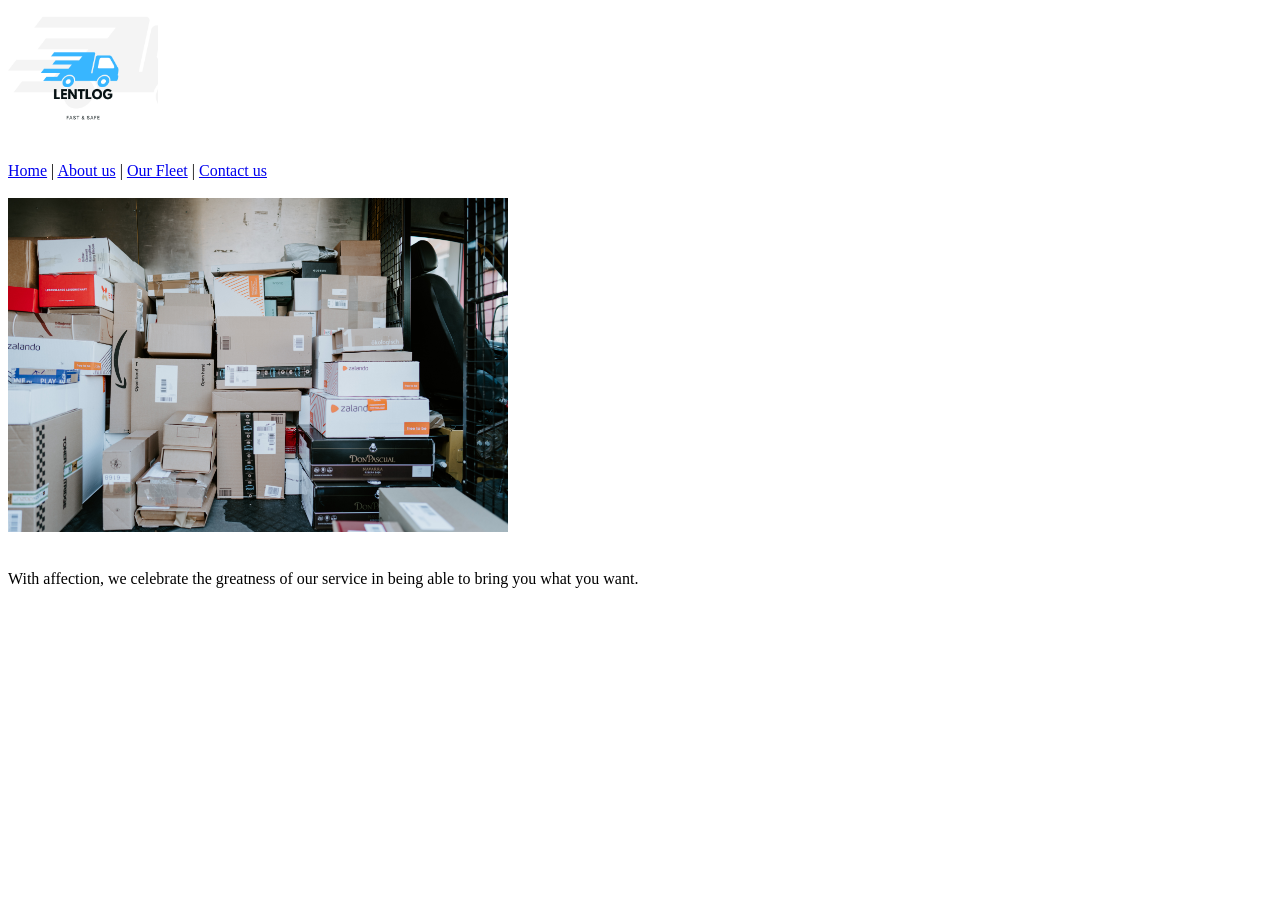
<file: first_project_html5/index.html>
<!DOCTYPE html>
<html>
	<head>
		<meta charset="utf-8">
		<meta name="viewport" content="width=device-width, initial-scale=1">
		<title>HOME - LENTLOG</title>
	</head>
	<body>
		<img src="images/lentlog_logo.png" alt="The company trademark" width="150"><br> 
		<a href="index.html">Home</a> | <a href="about_us.html">About us</a> | <a href="our_fleet.html">Our Fleet</a> | <a href="contact_us.html">Contact us</a><br>
		<br>
		<img src="images/delivery.jpg" width="500"><br>
		<br>
		<p>With affection, we celebrate the greatness of our service in being able to bring you what you want.</p>

	</body>
</html>
<!-- These pages don't have CSS! It is just for practice of pure HTML5! -->
</file>
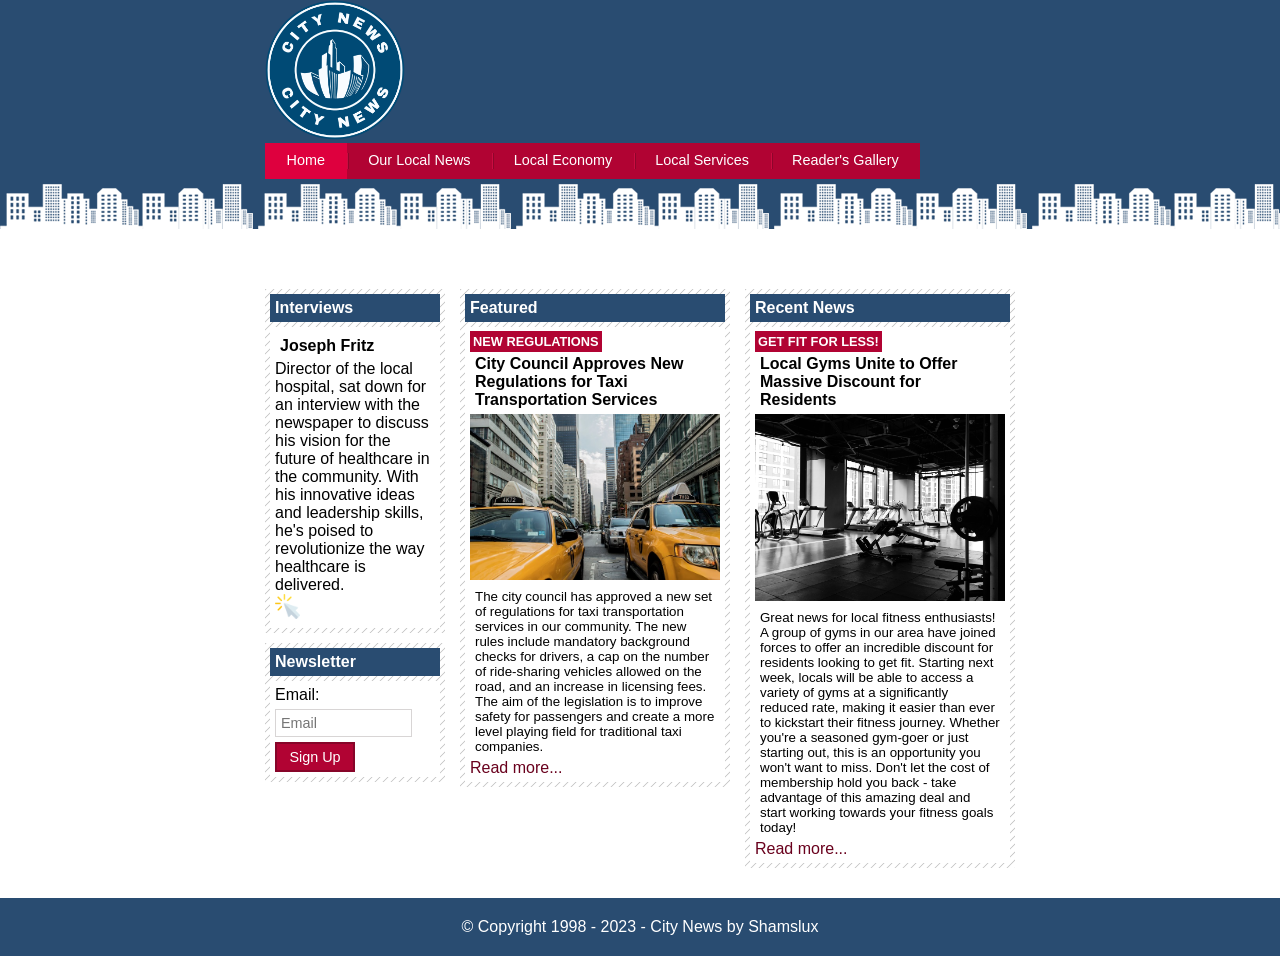
<file: fourth_project_intermediate_html5_css3/index.html>
<!DOCTYPE html>
<html lang="en">

<head>
    <meta charset="UTF-8">
    <meta http-equiv="X-UA-Compatible" content="IE=edge">
    <meta name="viewport" content="width=device-width, initial-scale=1.0">
    <title>City News - Your Local News Website</title>
    <!-- Customized CSS style in a external file! -->
    <link rel="stylesheet" type="text/css" href="css/style.css">
</head>

<body id="three-columns" class="home">
    <div id="main"> <!--Main container begins here-->
        <h1 class="logo">City News</h1>
        <ul id="navigation">
            <li class="first">
                <a id="home" href="index.html">Home</a>
            </li>
            <li>
                <a href="index.html">Our Local News</a>
            </li>
            <li>
                <a href="index.html">Local Economy</a>
            </li>
            <li>
                <a href="index.html">Local Services</a>
            </li>
            <li><a href="index.html">Reader's Gallery</a></li>
        </ul>

        <div id="content"> <!--Content container begins here-->
            <div id="primary-content"> <!--Primary content container begins here-->
                <div class="box">
                    <h2>Featured</h2>
                    <div class="box-content">
                        <h3>New Regulations</h3>
                        <h4>City Council Approves New Regulations for Taxi Transportation Services</h4>
                        <img class="box-img" src="imgs/taxi.jpg" alt="A picture of a number of taxi cars at a street"
                            width="100%">
                        <p>
                            The city council has approved a new set of regulations for taxi transportation services in
                            our community. The new rules
                            include mandatory background checks for drivers, a cap on the number of ride-sharing
                            vehicles allowed on the road, and
                            an increase in licensing fees. The aim of the legislation is to improve safety for
                            passengers and create a more level
                            playing field for traditional taxi companies.
                        </p>
                        <a href="">Read more...</a>
                    </div>
                </div>
            </div> <!--Primary content container ends here-->
            <div id="secondary-content"> <!--Secondary content container begins here-->
                <div class="box">
                    <h2>Recent News</h2>
                    <div class="box-content">
                        <h3>Get Fit for Less!</h3>
                        <h4>Local Gyms Unite to Offer Massive Discount for Residents</h4>
                        <img class="box-img" src="imgs/gym.jpg" alt="A picture of a number of taxi cars at a street"
                            width="100%">
                        <p>
                            Great news for local fitness enthusiasts! A group of gyms in our area have joined forces to
                            offer an incredible discount
                            for residents looking to get fit. Starting next week, locals will be able to access a
                            variety of gyms at a significantly
                            reduced rate, making it easier than ever to kickstart their fitness journey. Whether you're
                            a seasoned gym-goer or just
                            starting out, this is an opportunity you won't want to miss. Don't let the cost of
                            membership hold you back - take
                            advantage of this amazing deal and start working towards your fitness goals today!
                        </p>
                        <a href="">Read more...</a>
                    </div>
                </div>
            </div> <!--Secondary content container ends here-->
            <div id="side-content"> <!--Side content container begins here-->
                <div class="box">
                    <h2>Interviews</h2>
                    <div class="box-content">
                        <a href="">
                            <h4>Joseph Fritz</h4>
                            <p>
                                Director of the local hospital, sat down for an interview with the newspaper to discuss
                                his vision for
                                the future of healthcare in the community. With his innovative ideas and leadership
                                skills, he's poised to revolutionize
                                the way healthcare is delivered.
                            </p>
                            <img src="imgs/click.png" alt="Hand clicking on the box frame" width="25px" height="25px">
                        </a>
                    </div>
                </div>
                <div class="box">
                    <h2>Newsletter</h2>
                    <div class="box-content">
                        <form action="">
                            <div>
                                <label for="email">
                                    Email:
                                </label>
                                <input type="text" name="email" id="email" placeholder="Email">
                            </div>
                            <div>
                                <input class="submit" type="submit" value="Sign Up">
                            </div>
                        </form>
                    </div>
                </div>
            </div> <!--Side content container ends here-->
        </div> <!--Content container ends here-->
    </div> <!--Main container ends here-->
    <div id="footer" style="clear: both;">
        <div id="footer-final">
            &copy; Copyright 1998 - 2023 - City News by Shamslux
        </div>

    </div>

</body>

</html>
</file>
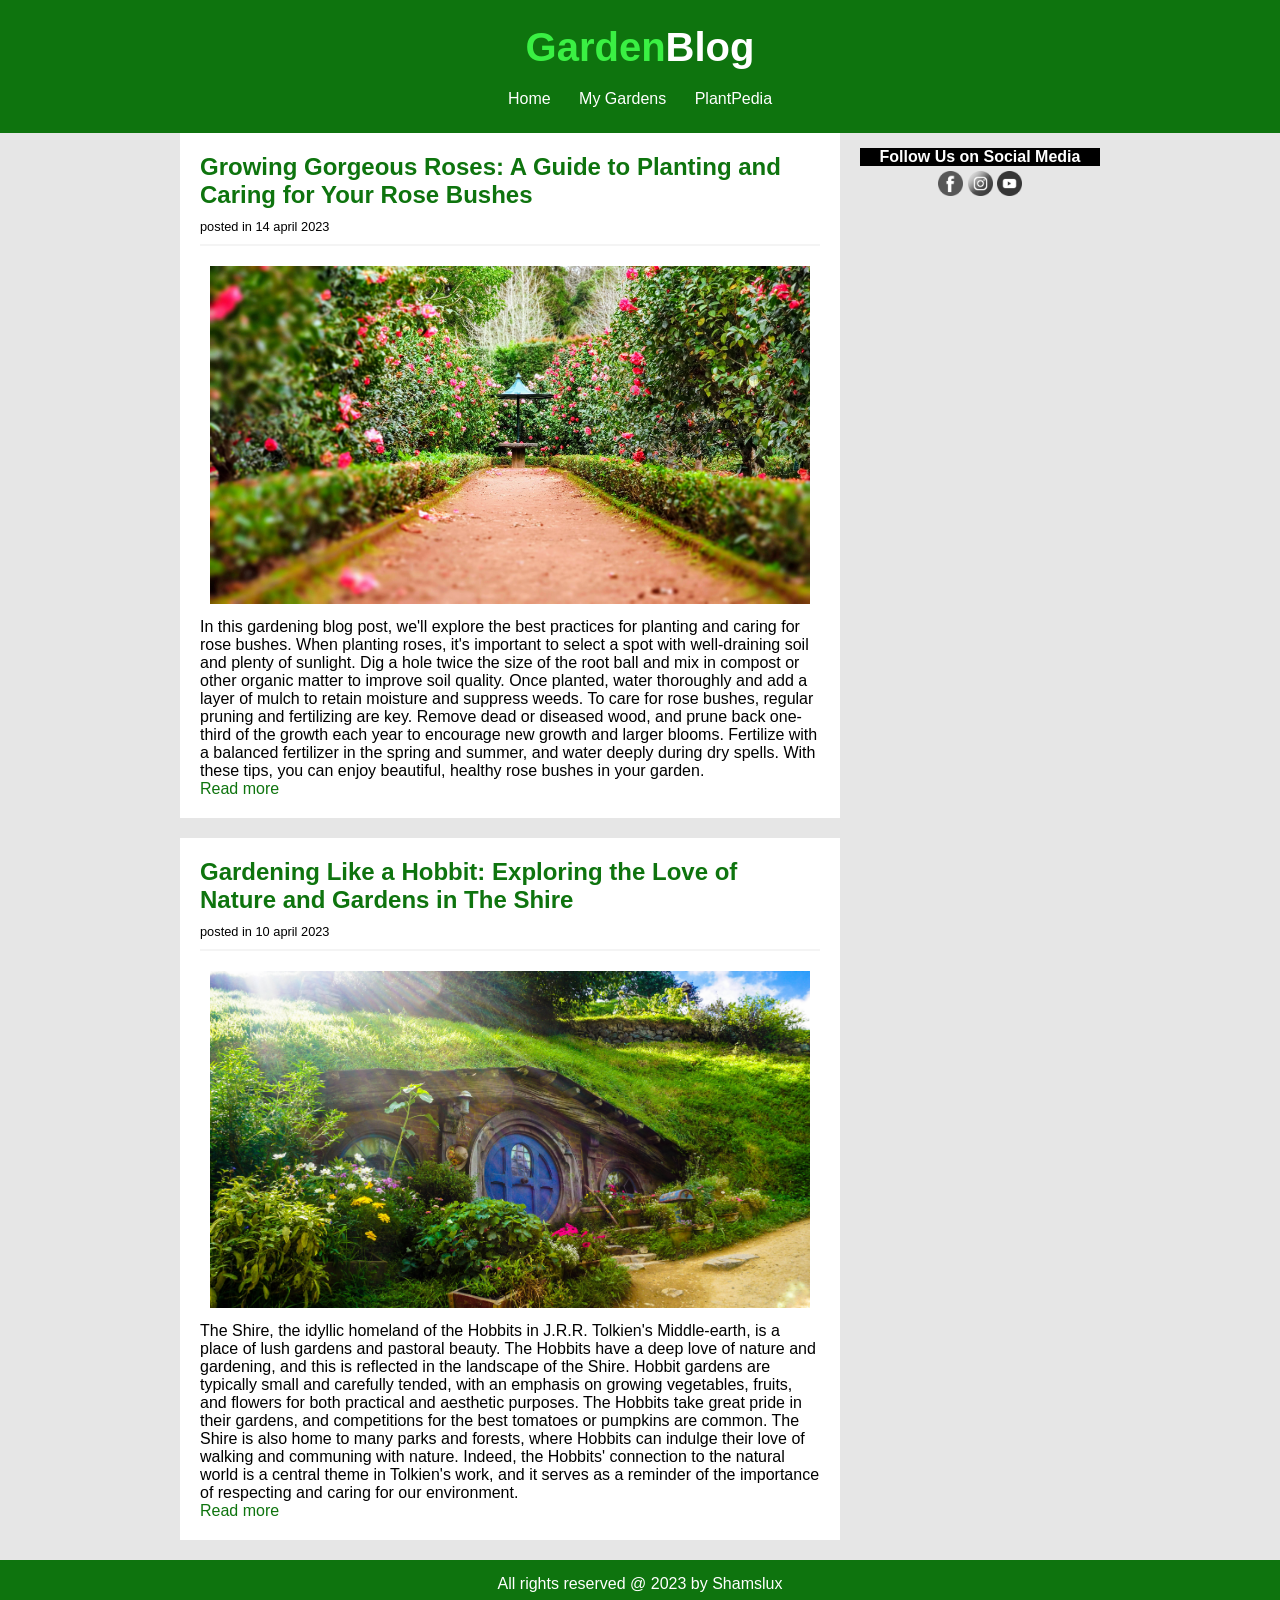
<file: third_project_html5_css/index.html>
<!DOCTYPE html>
<html lang="en">
<head>
    <meta charset="UTF-8">
    <meta http-equiv="X-UA-Compatible" content="IE=edge">
    <meta name="viewport" content="width=device-width, initial-scale=1.0">
    <title>GardenBlog - Main Page</title>
    <link rel="stylesheet" type="text/css" href="css/stylesheet.css">
</head>
<body>
<!-- Content starts here! -->
    <div id="header-area">
        <div id="logo-area">
            <h1>Garden<span class="white">Blog</span></h1>
        </div>
        <div id="menu-area">
            <a href="index.html">Home</a>
            <a href="my-gardens.html">My Gardens</a>
            <a href="plant-pedia.html">PlantPedia</a>
        </div>
    </div>

    <div id="main-area">
        <div id="post-area"> 
            <div class="post"> <!-- Post area starts here! -->
                <h2>Growing Gorgeous Roses: A Guide to Planting and Caring for Your Rose Bushes</h2>
                <span class="post-date">posted in 14 april 2023</span>
                <img src="imgs/roses.jpg" alt="Path with roses" class="post-image">
                <p>
                    In this gardening blog post, we'll explore the best practices for planting and caring for rose bushes. When planting
                    roses, it's important to select a spot with well-draining soil and plenty of sunlight. Dig a hole twice the size of the
                    root ball and mix in compost or other organic matter to improve soil quality. Once planted, water thoroughly and add a
                    layer of mulch to retain moisture and suppress weeds. To care for rose bushes, regular pruning and fertilizing are key.
                    Remove dead or diseased wood, and prune back one-third of the growth each year to encourage new growth and larger
                    blooms. Fertilize with a balanced fertilizer in the spring and summer, and water deeply during dry spells. With these
                    tips, you can enjoy beautiful, healthy rose bushes in your garden.
                </p>
                <a href="">Read more</a> 
            </div> 
            <div class="post"> <!-- Post area ends here! -->
                <h2>Gardening Like a Hobbit: Exploring the Love of Nature and Gardens in The Shire</h2>
                <span class="post-date">posted in 10 april 2023</span>
                <img src="imgs/shire.jpg" alt="The Shire (Hobbit's location)" class="post-image">
                <p>
                    The Shire, the idyllic homeland of the Hobbits in J.R.R. Tolkien's Middle-earth, is a place of lush gardens and pastoral
                    beauty. The Hobbits have a deep love of nature and gardening, and this is reflected in the landscape of the Shire.
                    Hobbit gardens are typically small and carefully tended, with an emphasis on growing vegetables, fruits, and flowers for
                    both practical and aesthetic purposes. The Hobbits take great pride in their gardens, and competitions for the best
                    tomatoes or pumpkins are common. The Shire is also home to many parks and forests, where Hobbits can indulge their love
                    of walking and communing with nature. Indeed, the Hobbits' connection to the natural world is a central theme in
                    Tolkien's work, and it serves as a reminder of the importance of respecting and caring for our environment.
                </p>
                <a href="">Read more</a> 
            </div> <!-- Post area ends here! -->    
        </div>
        <div id="side-menu-area"> <!-- Side menu area starts here! --> 
            <div id="side-menu-content">
                <h4 class="white">Follow Us on Social Media</h4>
                <div id="social-media">
                    <a href="">
                        <img src="imgs/facebook.png" alt="Facebook icon" class="social-media-icons">
                    </a>                      
                    <a href="">
                        <img src="imgs/instagram.png" alt="Instagram icon" class="social-media-icons">
                    </a>                      
                    <a href="">
                        <img src="imgs/youtube.png" alt="YouTube icon" class="social-media-icons">
                    </a>                      
                </div>

            </div> 
        </div> <!-- Side menu area ends here! --> 
<!-- Content starts here! -->        
    </div>
    <div id="footer">
        All rights reserved @ 2023 by Shamslux
    </div>
    
</body>
</html>
</file>
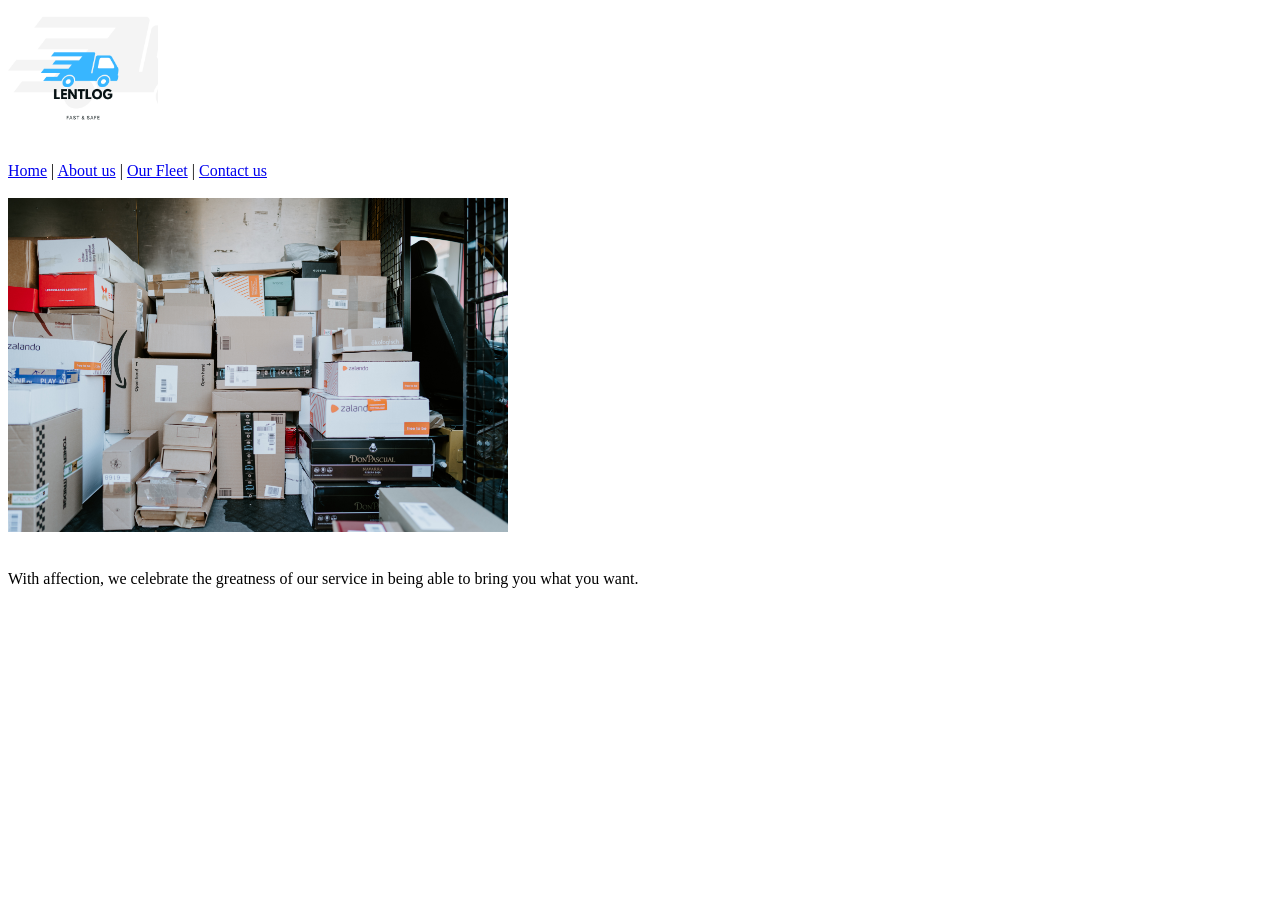
<file: old_repo/Web Projects/first_project_html5/index.html>
<!DOCTYPE html>
<html>
	<head>
		<meta charset="utf-8">
		<meta name="viewport" content="width=device-width, initial-scale=1">
		<title>HOME - LENTLOG</title>
	</head>
	<body>
		<img src="images/lentlog_logo.png" alt="The company trademark" width="150"><br> 
		<a href="index.html">Home</a> | <a href="about_us.html">About us</a> | <a href="our_fleet.html">Our Fleet</a> | <a href="contact_us.html">Contact us</a><br>
		<br>
		<img src="images/delivery.jpg" width="500"><br>
		<br>
		<p>With affection, we celebrate the greatness of our service in being able to bring you what you want.</p>

	</body>
</html>
<!-- These pages don't have CSS! It is just for practice of pure HTML5! -->
</file>
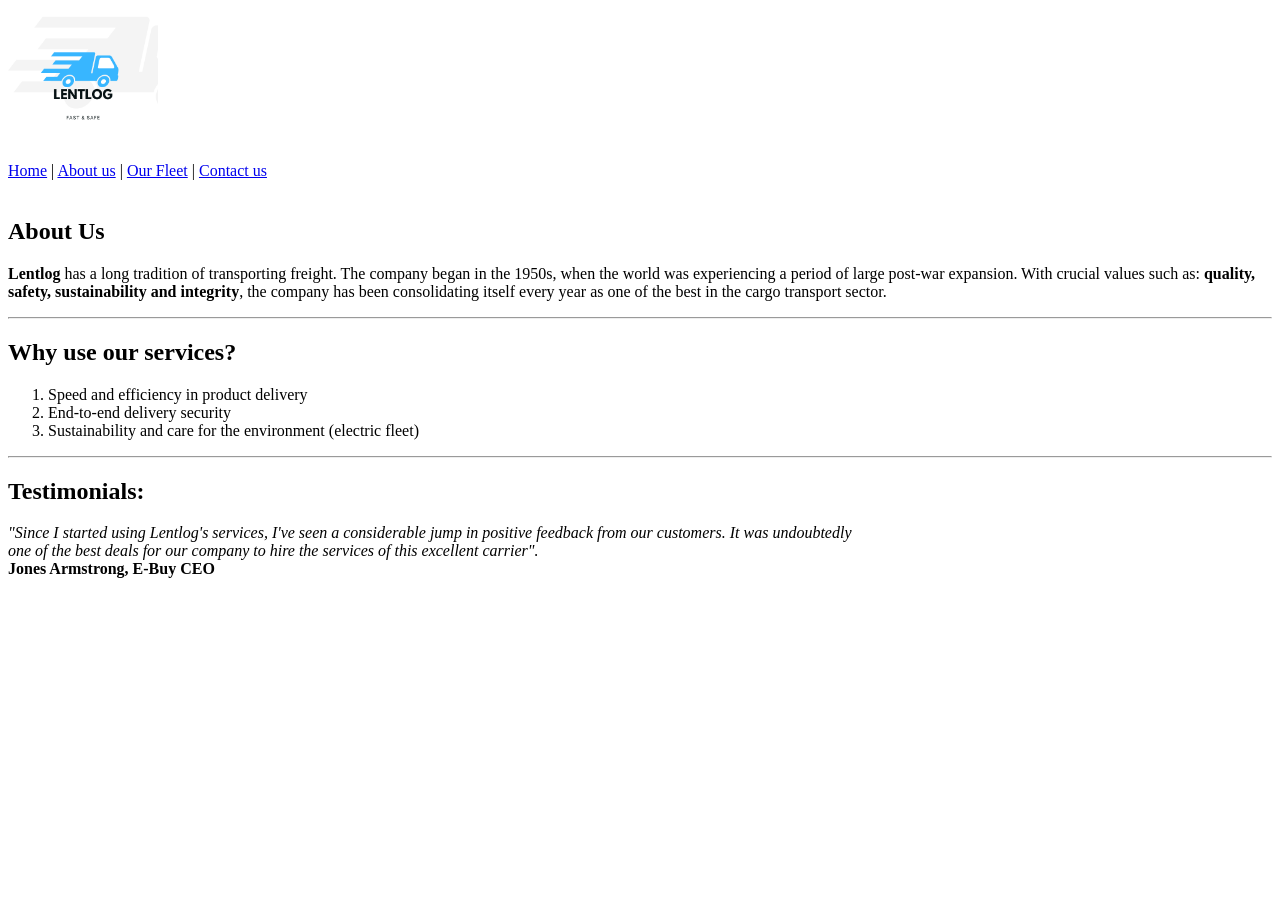
<file: first_project_html5/about_us.html>
<!DOCTYPE html>
<html>
	<head>
		<meta charset="utf-8">
		<meta name="viewport" content="width=device-width, initial-scale=1">
		<title>ABOUT US - LENTLOG</title>
	</head>
	<body>
		<img src="images/lentlog_logo.png" alt="The company trademark" width="150"><br> 
		<a href="index.html">Home</a> | <a href="about_us.html">About us</a> | <a href="our_fleet.html">Our Fleet</a> | <a href="contact_us.html">Contact us</a><br>
		<br>		
		<h2>About Us</h2>
		<p><strong>Lentlog</strong> has a long tradition of transporting freight. The company began in the 1950s, when the world was experiencing a period of large post-war expansion. With crucial values such as: <strong>quality, safety, sustainability and integrity</strong>, the company has been consolidating itself every year as one of the best in the cargo transport sector.</p>

	<hr>
	<h2>Why use our services?</h2>
	<ol>
		<li>Speed and efficiency in product delivery</li>
		<li>End-to-end delivery security</li>
		<li>Sustainability and care for the environment (electric fleet)</li>
	</ol>
	</body>
	<hr>

	<h2>Testimonials:</h2>
	<p><em>"Since I started using Lentlog's services, I've seen a considerable jump in positive feedback from our customers. It was undoubtedly<br> 
	one of the best deals for our company to hire the services of this excellent carrier".</em><br>
	<strong>Jones Armstrong, E-Buy CEO</strong>
	</body>
</html>

<!-- These pages don't have CSS! It is just for practice of pure HTML5! -->
</file>
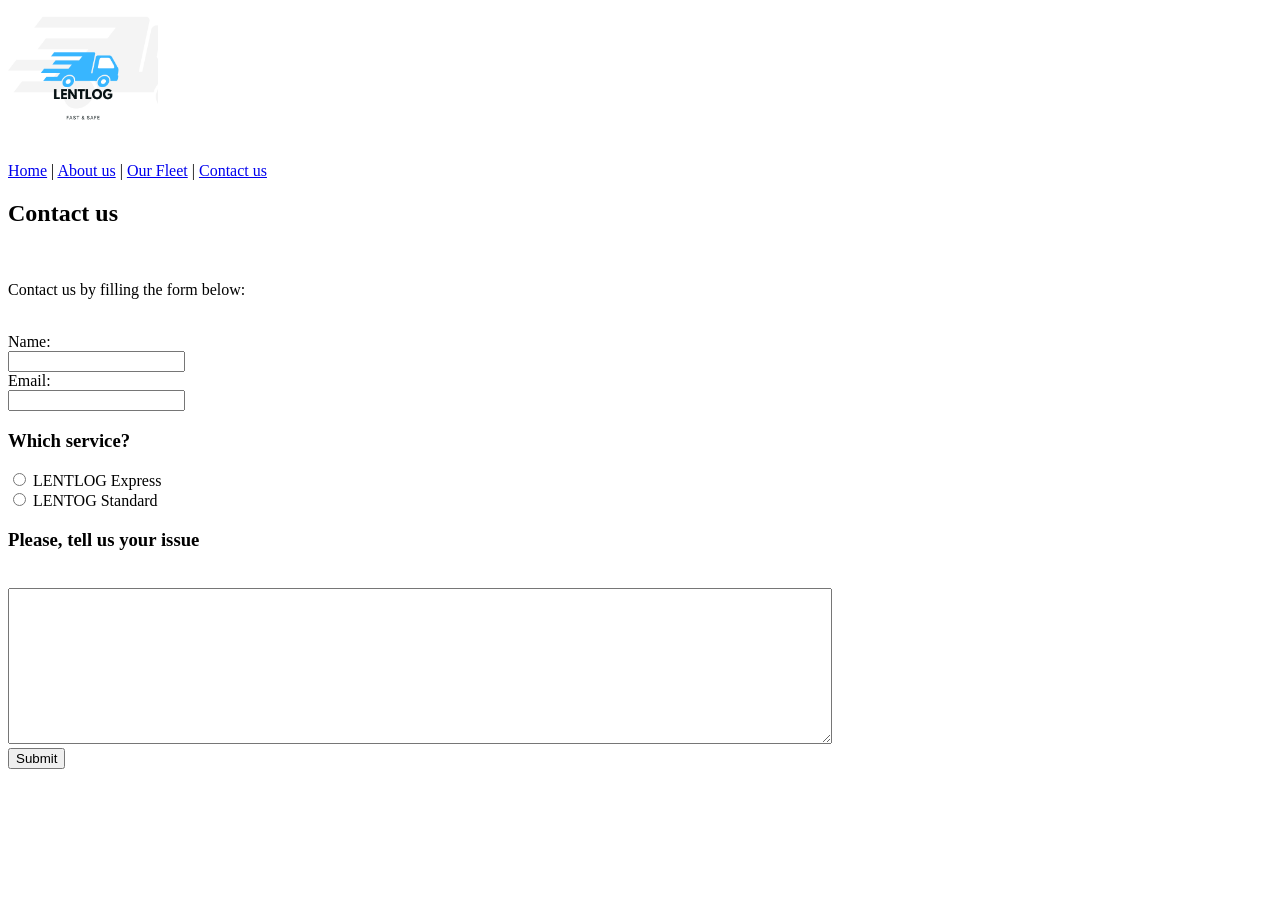
<file: first_project_html5/contact_us.html>
<!DOCTYPE html>
<html>
	<head>
		<meta charset="utf-8">
		<meta name="viewport" content="width=device-width, initial-scale=1">
		<title>CONTACT US - LENTLOG</title>
	</head>
	<body>
		<img src="images/lentlog_logo.png" alt="The company trademark" width="150"><br> 
		<a href="index.html">Home</a> | <a href="about_us.html">About us</a> | <a href="our_fleet.html">Our Fleet</a> | <a href="contact_us.html">Contact us</a><br>

		<h2>Contact us</h2><br>
		<p>Contact us by filling the form below:</p><br>

		<form>
			<label for="name">Name:</label><br>
			<input type="text" name="name"><br>
			<label for="email">Email:</label><br>
			<input type="email" name="email"><br>

			<h3>Which service?</h3>
			<input type="radio" name="service" value="lentlogexpress">
			<label for="lentlogexpress">LENTLOG Express</label><br>
			<input type="radio" name="service" value="lentlogstandard">
			<label for="lentlogstandard">LENTOG Standard</label><br>

			<h3>Please, tell us your issue</h3><br>
			<textarea id="service_issue" name="service_issue" rows="10" cols="100"></textarea><br>

			<input type="submit" name="submit">
		</form>

	</body>
</html>
<!-- These pages don't have CSS! It is just for practice of pure HTML5! -->
</file>
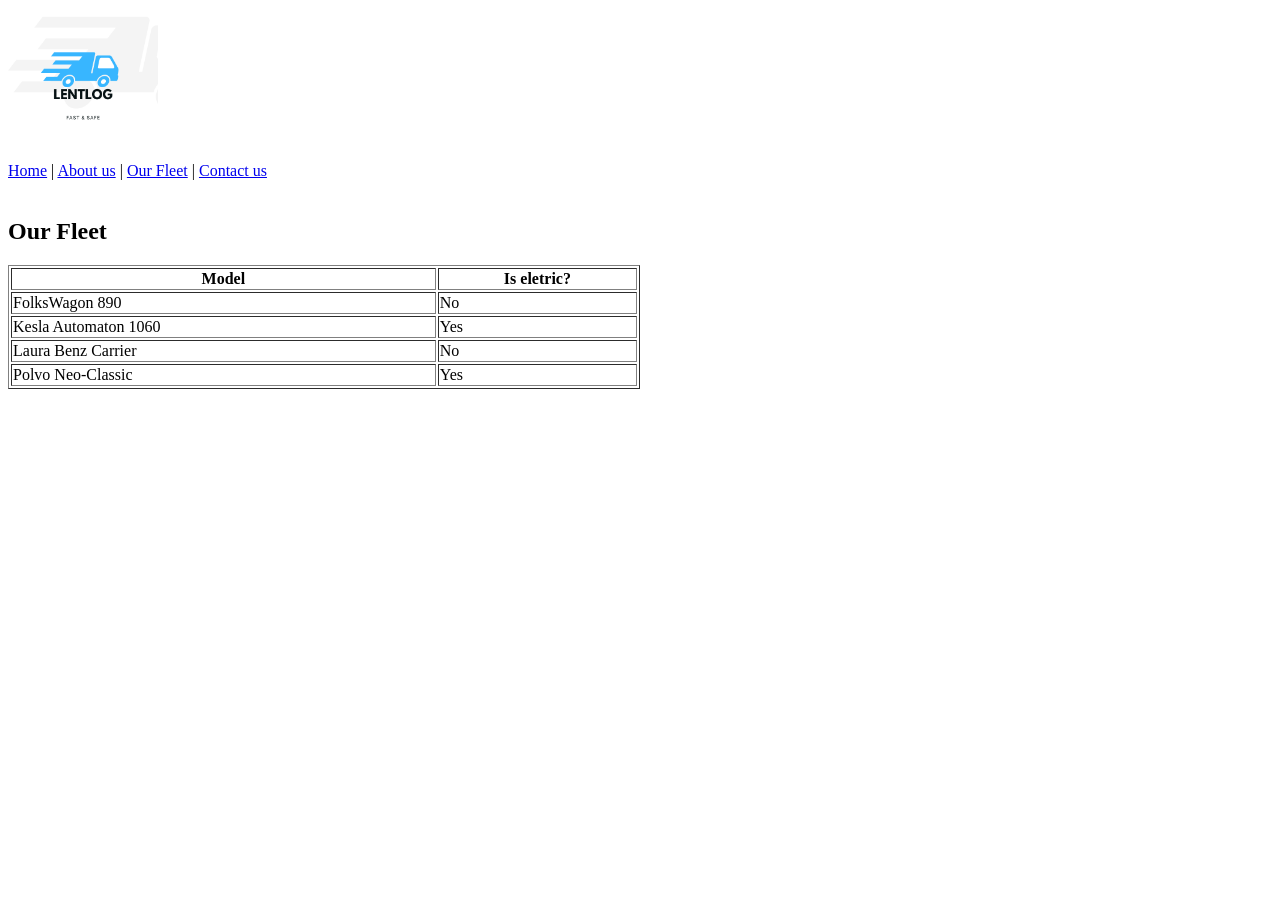
<file: first_project_html5/our_fleet.html>
<!DOCTYPE html>
<html>
	<head>
		<meta charset="utf-8">
		<meta name="viewport" content="width=device-width, initial-scale=1">
		<title>OUR FLEET - LENTLOG</title>
	</head>
	<body>
		<img src="images/lentlog_logo.png" alt="The company trademark" width="150"><br> 
		<a href="index.html">Home</a> | <a href="about_us.html">About us</a> | <a href="our_fleet.html">Our Fleet</a> | <a href="contact_us.html">Contact us</a><br>
		<br>

		<h2>Our Fleet</h2>
		<table border="1" width="50%">
			<tr>
				<th>Model</th>
				<th>Is eletric?</th>

			</tr>
			<tr>
				<td>FolksWagon 890</td>
				<td>No</td>
			</tr>
			<tr>
				<td>Kesla Automaton 1060</td>
				<td>Yes</td>
			</tr>
			<tr>
				<td>Laura Benz Carrier</td>
				<td>No</td>
			</tr>
			<tr>
				<td>Polvo Neo-Classic</td>
				<td>Yes</td>
			</tr>


		</table>

	</body>
</html>
<!-- These pages don't have CSS! It is just for practice of pure HTML5! -->
</file>
<file: fourth_project_intermediate_html5_css3/css/style.css>
/* Website structure */

* {
    margin: 0px;
    padding: 0px;
}

body {
    font-family: 'Trebuchet MS', Helvetica, sans-serif;
    background: white url(../imgs/background.png) repeat-x;
}

#main {
    width: 750px;
    margin: 0 auto;
    /* border: 1px solid red; */

}


.logo {
    width: 140px;
    height: 140px;
    /* border: 1px solid red; */
    background: url(../imgs/news-logo.png) no-repeat center;
    background-size: contain;
    text-indent: -3000px;
}

/* Navigation menu */

ul {
    margin: 0;
    padding: 0;
    list-style: none;
}

#main ul {
    margin-top: 3px;
    background: #b10333;
    float: left;
}

#main ul li {
    float: left;
}

#main ul a {
    font-size: 0.9em;
    display: block;
    padding: 0.5em 1.5em;
    line-height: 1.5em;
    text-decoration: none;
    color: white;
    background: url(../imgs/divisor.png) no-repeat left center;
}

#main ul .first a {
    background: none;
}

#main ul a:hover {
    color: #69001d;
}

body.home #navigation a#home {
    color: white;
    background: #de003e;
    cursor: text;
}

/* It formats the 3 columns! */

#content {
    margin-top: 100px;
    background: white;
    float: left;
}

#three-columns #primary-content {
    width: 270px;
    float: left;
    margin: 0 0 20px 195px;

}

#two-columns #primary-content {
    width: 555px;
    float: left;
    margin: 0 0 20px 195px;

}

#one-column #primary-content {
    width: 750px;
    float: left;
    margin: 0 0 20px 0;
}

#secondary-content {
    width: 270px;
    float: left;
    margin: 0 0 20px 15px;
}

#secondary-content h3 {
    text-transform: uppercase;
    display: inline;
    font-size: 0.8em;
    margin-bottom: 5px;
    padding: 3px;
    background-color: #b10333;
    color: white;
}

#secondary-content p {
    padding: 5px;
    font-size: smaller;
}

#secondary-content a {
    text-decoration: none;
    color: #69001d;
}

#secondary-content a:hover {
    text-decoration: underline;

}

#side-content {
    width: 180px;
    float: left;
    margin: 0 0 20px -750px;
}

#side-content a {
    text-decoration: none;
    color: black;
}

#side-content a:hover {
    text-decoration: underline;
}

#primary-content p {
    padding: 5px;
    font-size: smaller;
}

#primary-content a {
    text-decoration: none;
    color: #69001d;
}

#primary-content a:hover {
    text-decoration: underline;

}

#primary-content h3 {
    text-transform: uppercase;
    display: inline;
    font-size: 0.8em;
    margin-bottom: 5px;
    padding: 3px;
    background-color: #b10333;
    color: white;
}

/* Box formats */

.box {
    margin: 10px 0;
    padding: 5px;
    background: #f3f3f3 url(../imgs/background-box.png);
}

.box-content {
    background: white;
    padding: 5px;
    margin-top: 5px;
}

.box-img {
    border: 1px rgba(206, 202, 202, 0.712);
}

h2 {
    font-size: 1em;
    background: #294c71;
    color: white;
    padding: 5px;
}

h4 {
    color: black;
    padding: 5px;
}

/* Form formats */

label {
    display: block;
    cursor: pointer;
}

input {
    padding: 5px;
    margin-top: 5px;
    width: 125px;
    font-size: 0.9em;
    background-color: white;
    border: 1px solid rgba(192, 188, 188, 0.623);
}

input.submit {
    width: 80px;
    color: white;
    background-color: #b10333;
    border: 2px solid #870529;
    margin-top: 5px;
}

/* Footer */

#footer {
    background: #294c71;
    padding: 20px;
}

#footer-final {
    width: 750px;
    margin: auto;
    color: white;
    text-align: center;
}
</file>
<file: third_project_html5_css/css/stylesheet.css>
/* It cleans standard formats */
* {
    margin: 0px;
    padding: 0px;
}

body {
    font-size: 1em;
    font-family: 'Trebuchet MS', 'Lucida Sans Unicode', 'Lucida Grande', 'Lucida Sans', Arial, sans-serif;
    background: #e6e6e6;
}

/* Layout formats */

#header-area {
    background-color: #0e740e;
    padding: 15px;
    text-align: center;
}

#logo-area, #menu-area {
    padding: 10px;
}

#main-area {
    width: 920px;
    margin: 0 auto;
}

#post-area {
    width: 660px;
    float: left;
}

#post-area a:link, #post-area a:visited {
    color:#0e740e;
}

#post-area a:hover {
    text-decoration: underline;
}

#side-menu-area {
    width: 240px;
    float: right;
}

.post {
    padding: 20px;
    margin-bottom: 20px;
    background: white;
}

.post-image {
    width: 600px;
    padding: 10px;
}


#footer {
    clear: left;
    color: white;
    text-align: center;
    padding: 15px;
    background: #0e740e;
}

/* Menu formats */

#header-area a:link, #header-area a:visited {
    color: #fff;
    padding: 8px 12px;
}

#header-area a:hover {
    color: #0e740e;
    background: white;
}

/* Side Menu Formats */

#side-menu-content {
    padding-top: 15px;
    text-align: center;
}

#side-menu-content h4 {
    background: black;
}

#social-media {
    padding-top: 5px;
    background: #e6e6e6;
}

.social-media-icons {
    width: 25px;
    height: 25px;
    filter: grayscale(100%);
    transition: filter 0.3s ease-in-out;
}

.social-media-icons:hover {
    filter: grayscale(0%);
}

/* Gallery Formats */

.gallery-frame-1 {
    float: left;
    width: 440px;
    margin: 3px;
    /* border: 1px solid red */
}  

.gallery-pic {
    width: 440px;
    height: 260px;
}

/* PlantPedia Formats */


.pedia-container-icon {
    width: 100px;
    height: 100px;
    /* border: 1px solid red; */
    margin: 10px;
    float: left;
    background-color: rgb(196, 235, 196);
}

.pedia-container-content {
    width: 300px;
    height: auto;
    /* border: 1px solid red; */
    margin: 10px;
    float: left;
    background: white;
    padding: 5px;
}

.pedia-container-content h2 {
    color: #0e740e;
    margin-bottom: 5px;
}

/* General formats */

h1 {
    color: #3af043;
    font-size: 2.5em;
}

.white {
    color: white;
}

h2 {
    color: #0e740e;
}

a {
    text-decoration: none;
}

.post-date {
    font-size: 0.8em;
    border-bottom: 2px solid #f4f4f4;
    padding-bottom: 10px;
    padding-top: 10px;
    margin-bottom: 10px;
    display: block;
}
</file>
